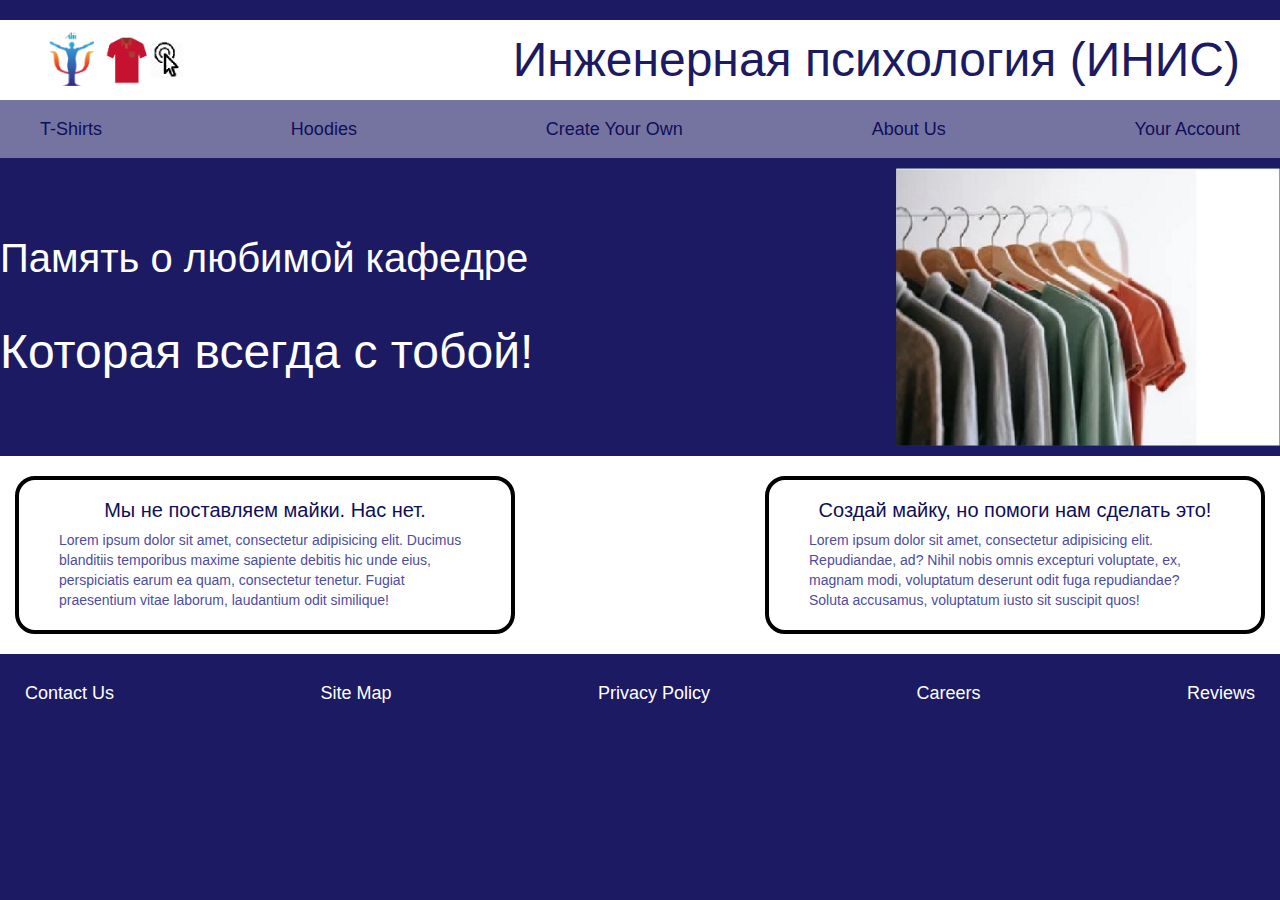
<file: index.html>
<!DOCTYPE html>
<html lang="en">
<head>
  <meta charset="utf-8">
  <meta name="viewport" content="width=device-width, initial-scale=1.0">
  <title>INIS LAB1 - Home</title>
  <link href="https://fonts.googleapis.com/css2?family=Catamaran:wght@200;500&family=Open+Sans&display=swap" rel="stylesheet">
  <link rel="stylesheet" type="text/css" href="style.css">
</head>
<body class="index">
  <div class="empty__block"></div>
  <header>
    <div class="header__content">
      <a href="index.html"><img class="header__logo" src="site_images/logo.png" alt="logo"></a>
      <div class="header__title">Инженерная психология (ИНИС)</div>
    </div>
  </header>
  <nav class="header-navbar">
    <ul class="navbar-links">
      <li class="navbar__link"><a href="products.html">T-Shirts</a></li>
      <li class="navbar__link"><a href="not_implemented.html">Hoodies</a></li>
      <li class="navbar__link"><a href="create_your_own.html">Create Your Own</a></li>
      <li class="navbar__link"><a href="not_implemented.html">About Us</a></li>
      <li class="navbar__link"><a href="not_implemented.html">Your Account</a></li>
    </ul>
  </nav>
  <main>
    <div class="about-cafedra">
      <p class="about-cafedra__first">Память о любимой кафедре</p>
      <p class="about-cafedra__second">Которая всегда с тобой!</p>
    </div>
    <img src="site_images/майки__main.png" alt="t-shirts" class="main__shirts">
  </main>
  <section class="about__us">
    <div class="comments">
      <div class="comment">
        <p class="comment__title">Мы не поставляем майки. Нас нет.</p>
        <p class="comment__text">Lorem ipsum dolor sit amet, consectetur adipisicing elit. Ducimus blanditiis temporibus maxime sapiente debitis hic unde eius, perspiciatis earum ea quam, consectetur tenetur. Fugiat praesentium vitae laborum, laudantium odit similique!</p>
      </div>
      <div class="comment">
        <p class="comment__title">Создай майку, но помоги нам сделать это!</p>
        <p class="comment__text">Lorem ipsum dolor sit amet, consectetur adipisicing elit. Repudiandae, ad? Nihil nobis omnis excepturi voluptate, ex, magnam modi, voluptatum deserunt odit fuga repudiandae? Soluta accusamus, voluptatum iusto sit suscipit quos!</p>
      </div>
    </div>
  </section> 
  <footer>
    <nav class="footer-navbar">
      <ul class="footer-links">
        <li><a href="not_implemented.html" class="footer-links__link">Contact Us</a></li>
        <li><a href="not_implemented.html" class="footer-links__link">Site Map</a></li>
        <li><a href="not_implemented.html" class="footer-links__link">Privacy Policy</a></li>
        <li><a href="not_implemented.html" class="footer-links__link">Careers</a></li>
        <li><a href="not_implemented.html" class="footer-links__link">Reviews</a></li>
      </ul>
    </nav>
  </footer>
  <script src="shirts.js"></script>
  <script src="main.js"></script>
</body>
</html>
</file>
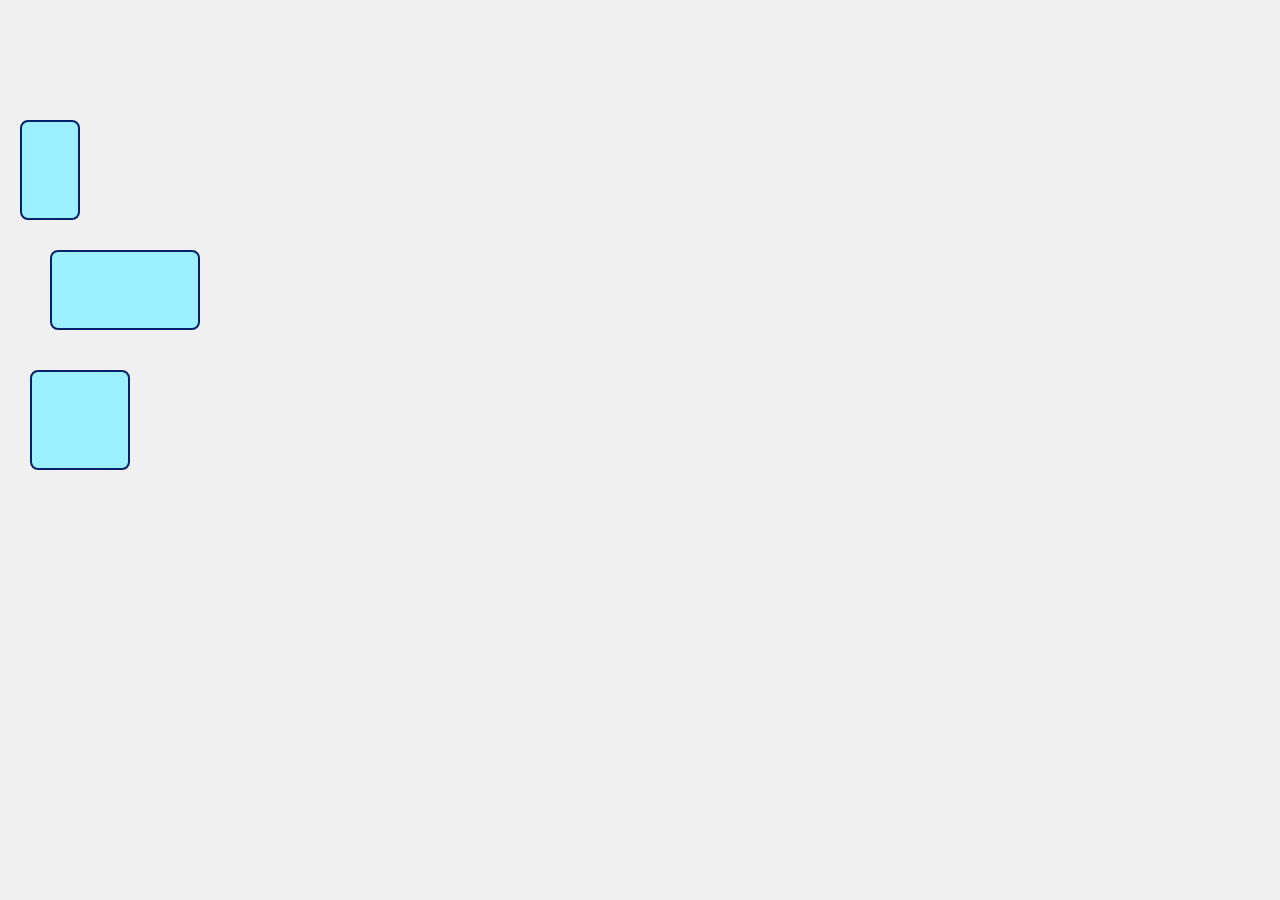
<file: create_your_own.html>
<!DOCTYPE html>
<html lang="en">
  <head>
    <meta charset="UTF-8" />
    <meta name="viewport" content="width=device-width, initial-scale=1.0, maximum-scale=1.0 user-scalable=no" />
    <!-- turn off pinch zoom https://stackoverflow.com/questions/37379694/javascript-how-to-stop-pinch-zoom-multi-touch-input-attacks -->
    <link rel="stylesheet" href="style.css" />
    <title>HW2 SSUI</title>
  </head>
  <body class="lock">
    <div id="workspace">
      <div
        class="target"
        style="top: 120px; left: 20px; width: 60px; height: 100px"
      ></div>

      <div
        class="target"
        style="top: 250px; left: 50px; width: 150px; height: 80px"
      ></div>

      <div
        class="target"
        style="top: 370px; left: 30px; width: 100px; height: 100px"
      ></div>
    </div>

    <!-- script -->
    <script defer src="input.js"></script>
  </body>
</html>
</file>
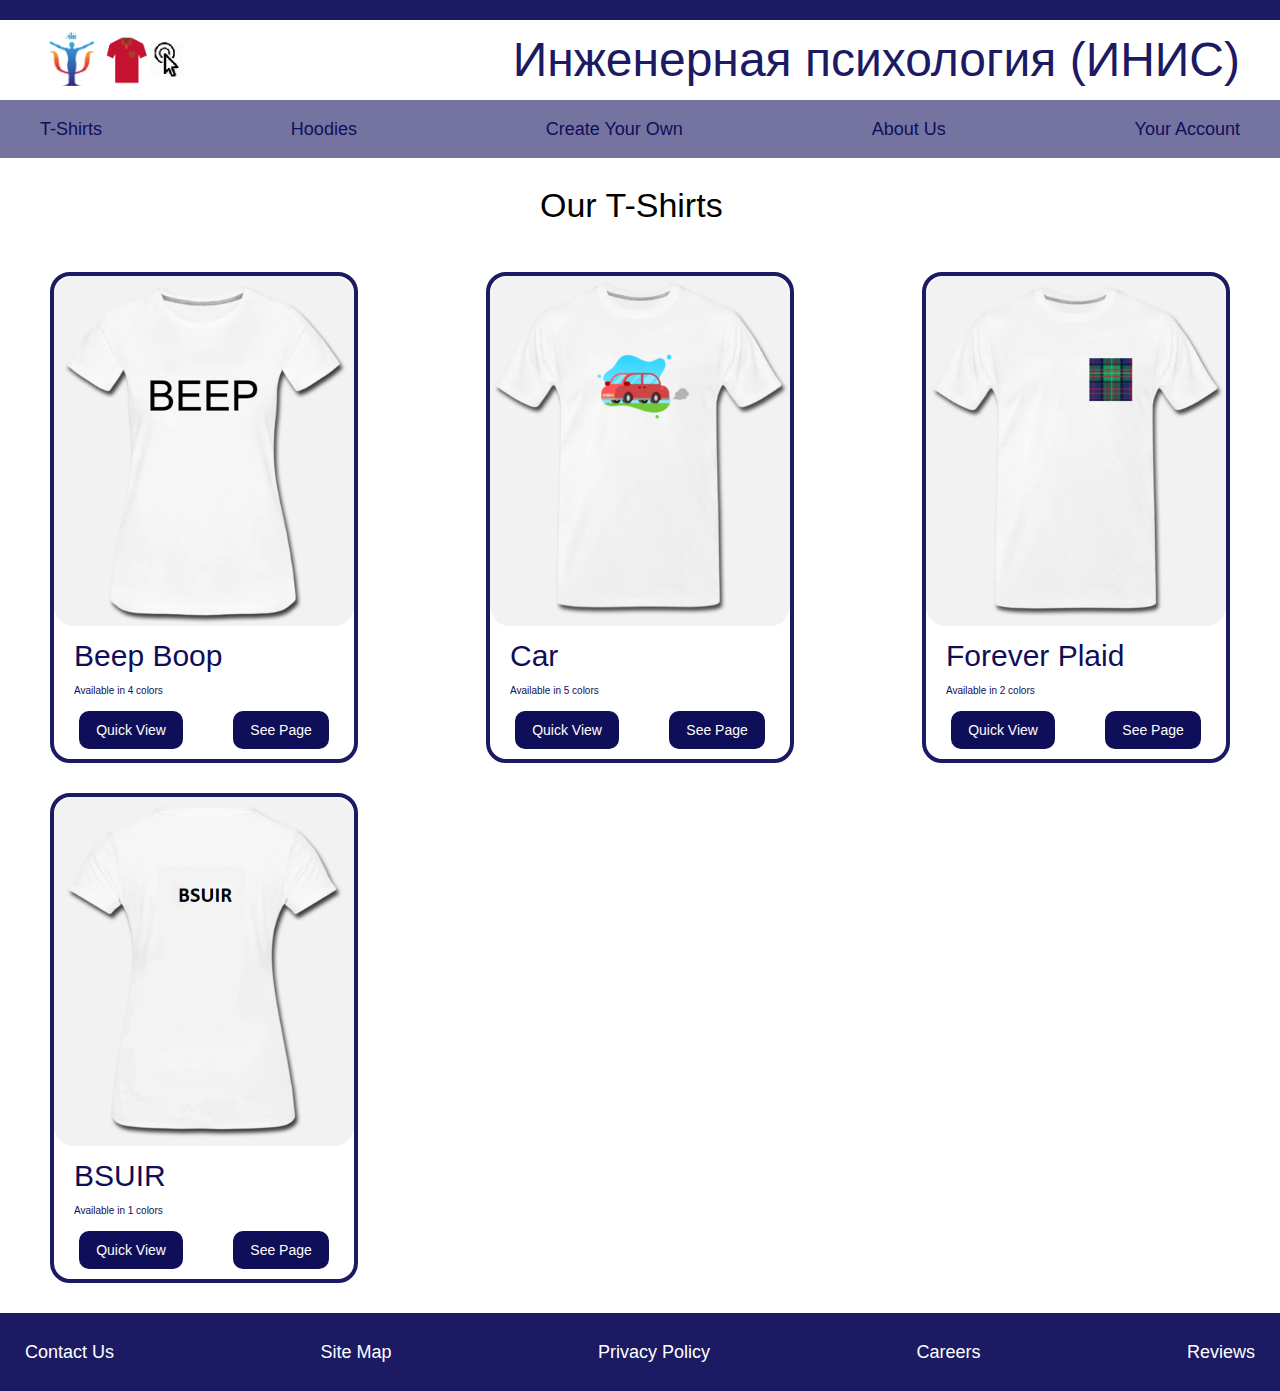
<file: products.html>
<!DOCTYPE html>
<html lang="en">
<head>
  <meta charset="utf-8">
  <meta name="viewport" content="width=device-width, initial-scale=1.0">
  <title>INIS LAB1 - Products</title>
  <link href="https://fonts.googleapis.com/css2?family=Catamaran:wght@200;500&family=Open+Sans&display=swap" rel="stylesheet">
  <link rel="stylesheet" type="text/css" href="style.css">
</head>
<body class="products">
  <div class="empty__block"></div>
  <header>
    <div class="header__content">
      <a href="index.html"><img class="header__logo" src="site_images/logo.png" alt="logo"></a>
      <div class="header__title">Инженерная психология (ИНИС)</div>
    </div>
  </header>
  <nav class="header-navbar">
    <ul class="navbar-links">
      <li class="navbar__link"><a href="products.html">T-Shirts</a></li>
      <li class="navbar__link"><a href="not_implemented.html">Hoodies</a></li>
      <li class="navbar__link"><a href="not_implemented.html">Create Your Own</a></li>
      <li class="navbar__link"><a href="not_implemented.html">About Us</a></li>
      <li class="navbar__link"><a href="not_implemented.html">Your Account</a></li>
    </ul>
  </nav>
  <main>
    <h1 class="our__shirts">Our T-Shirts</h1>
    <div class="t-shirts"></div>
  </main>
  <footer>
    <nav class="footer-navbar">
      <ul class="footer-links">
        <li><a href="not_implemented.html" class="footer-links__link">Contact Us</a></li>
        <li><a href="not_implemented.html" class="footer-links__link">Site Map</a></li>
        <li><a href="not_implemented.html" class="footer-links__link">Privacy Policy</a></li>
        <li><a href="not_implemented.html" class="footer-links__link">Careers</a></li>
        <li><a href="not_implemented.html" class="footer-links__link">Reviews</a></li>
      </ul>
    </nav>
  </footer>
  <script src="shirts.js"></script>
  <script src="main.js"></script>
</body>
</html>
</file>
<file: style.css>
*{
	padding: 0;
	margin: 0;
	border: 0;
}
*,*:before,*:after{
	-moz-box-sizing: border-box;
	-webkit-box-sizing: border-box;
	box-sizing: border-box;
}
:focus,:active{outline: none;}
a:focus,a:active{outline: none;}
nav,footer,header,aside{display: block;}
html,body{
	height: 100%;
	width: 100%;
	font-size: 100%;
	line-height: 1;
	font-size: 14px;
	-ms-text-size-adjust: 100%;
	-moz-text-size-adjust: 100%;
	-webkit-text-size-adjust: 100%;
}
input,button,textarea{font-family:inherit;}
button{background: transparent; outline: none; border: 0;}
input::-ms-clear{display: none;}
button{cursor: pointer;}
button::-moz-focus-inner {padding:0;border:0;}
a, a:visited{text-decoration: none;}
a:hover{text-decoration: none;}
ul li{list-style: none;}
img{vertical-align: top;}
h1,h2,h3,h4,h5,h6{font-size:inherit;font-weight: 400;}
/* -------------------------------------------------- */

html {
	scroll-behavior: smooth;
}

body{
	font-family: Arial, Helvetica, sans-serif;
}

.not-implemented{
	width: 100%;
	height: 490px;
	background-repeat: no-repeat;
	background-position: center;
    background-image: url('examples/lab1-not_implemented.png');
}

body.index{
    background-color: rgb(27, 26, 99);
}

.empty__block{
	height: 20px;
    background-color: rgb(27, 26, 99);
}

header{
    background-color: white;
	padding: 10px 0;
}

.header__content{
    max-width: 1200px;
    margin: 0 auto;
    display: flex;
    justify-content: space-between;
}

.header__logo{
	height: 60px;
	text-align: center;
	transition: 0.2s;
}

.header__logo:hover{
	cursor: pointer;
	transform: scale(1.1);
}

.header__title{
	font-size: 48px;
	color: rgb(27, 26, 99);
	display: flex;
	align-items: center;
}

.header-navbar{
	background-color:rgb(117, 116, 160);
	padding: 0 10px;
}

.navbar-links{
	max-width: 1200px;
	margin: 0 auto;
	display: flex;
	font-size: 18px;
	justify-content: space-between;
	padding: 20px 0;
	transition: 0.2s;
}

.navbar__link{
	position: relative;
}

.navbar__link::after{
    opacity: 0;
	content: '';
	display: block;
	position: absolute;
	transform: rotate(90deg);
	bottom: 0;
	right: 0;
	width: 2px;
	height: 80px;
	margin-right: 50%;
	margin-bottom: -40px;
	background-color: rgb(15, 14, 90);
    transition: 0.2s;
}

.navbar__link:hover.navbar__link::after{
	opacity: 1;
}

.footer-links__link{
	position: relative;
}

.footer-links__link::after{
    opacity: 0;
	content: '';
	display: block;
	position: absolute;
	transform: rotate(90deg);
	bottom: 0;
	right: 0;
	width: 2px;
	height: 80px;
	margin-right: 50%;
	margin-bottom: -40px;
	background-color: white;
    transition: 0.2s;
}

.footer-links__link:hover.footer-links__link::after{
	opacity: 1;
}

.navbar-links a{
	color: rgb(15, 14, 90);
}

.index main{
	display: flex;
	justify-content: space-between;
}

main{
	max-width: 1300px;
	margin: 0 auto;
	margin-top: 10px;
	margin-bottom: 10px;
}

.about-cafedra{
	margin: 20px 0;
	display: flex;
	flex-direction: column;
	font-size: 40px;
	color: white;
	justify-content: space-evenly;
}

.about-cafedra__second{
	font-size: 48px;
}

.main__shirts{
	width: 30%;
}

.about__us{
	background-color: white;
}

.comments{
	padding: 20px 0;
	max-width: 1250px;
	margin: 0 auto;
	display: flex;
	justify-content: space-between;
}

.comment{
	padding: 20px 40px;
	width: 40%;
	border: 4px solid black;
	border-radius: 20px;
}

.comment__title{
	text-align: center;
	font-size: 20px;
	color: rgb(15, 14, 90);
	padding-bottom: 10px;
}

.comment__text{
	color:rgb(77, 76, 163);
	line-height: 20px;
}

footer{
	background-color: rgb(27, 26, 99);
}

.footer-navbar{
	max-width: 1250px;
	margin: 0 auto;
}

.footer-links{
	padding: 0 10px;
	padding-top: 30px;
	display: flex;
	justify-content: space-between;
	padding-bottom: 30px;
}

.footer-links a{
	color: white;
	font-size: 18px;
}

/* --------------------products.html-------------------- */

.products main{
	max-width: 1200px;
	margin: 0 auto;
}

.our__shirts{
	font-size: 34px;
	width: 200px;
	margin: 0 auto;
	margin-top: 30px;
	margin-bottom: 50px;
}

.shirt__image{
	width: 300px;
}

.t-shirts{
	display: flex;
	justify-content: space-between;
	flex-wrap: wrap;
	padding: 0 10px;
}

.shirt{
	display: inline-block;
	border: 4px solid rgb(27, 26, 99);
	border-radius: 20px;
	margin-bottom: 30px;
	transition: 0.2s;
}

.shirt:hover{
	transform: scale(1.05);
}

.shirt img{
	border-radius: 20px;
}

.shirt__name{
	font-size: 30px;
	padding-left: 20px;
	padding-top: 15px;
	color: rgb(15, 14, 88);
}

.shirt__colors{
	font-size: 10px;
	padding: 15px 0 15px 20px;
	color: rgb(15, 14, 88);
}

.shirt-btns{
	display: flex;
	justify-content: space-around;
	padding-bottom: 10px;
}

.shirt-btns__btn{
	color: white;
	background-color: rgb(15, 14, 88);
	border: 2px solid rgb(15, 14, 88);
	padding: 10px 15px;
	border-radius: 10px;
	transition: .2s;
}

.shirt-btns__btn:hover{
	color: rgb(15, 14, 88);
	border: 2px solid rgb(15, 14, 88);
	background-color: white;
	padding: 10px 15px;
	border-radius: 10px;
}

.quick-view{
	background-color: rgb(101, 164, 247);
}

.content{
	max-width: 1200px;
	margin: 0 auto;
	display: flex;
	padding-top: 30px;
}

.quick-view__images img{
	width: 200px;
}
.quick-view__images{
	display: flex;
}

.quick-view__images{
	width: 430px;
	padding-bottom: 30px;
}

.quick-view__about{
	padding-top: 30px;
}

.quick-view__name{
	font-size: 28px;
	padding-bottom: 10px;
}

.quick-view__price{
	font-size: 24px;
	padding-bottom: 80px;
}

/* --------------------details.html-------------------- */

.tshirt-container{
	max-width: 1200px;
	margin: 0 auto;
	color: rgb(15, 14, 88);
}

.tshirt-header{
	margin: 80px 0 50px;
	font-size: 32px;
}

.tshirt-body{
	display: flex;
}

.tshirt__img{
	height: 350px;
	margin-right: 50px;
	margin-bottom: 80px;
}

.tshirt-about__price{
	font-size: 32px;
	margin: 20px 0 30px;
}

.tshirt-about__descr{
	font-size: 20px;
	margin-bottom: 50px;
}

.tshirt-btns-row span{
	padding-right: 10px;
}

.tshirt-btns-row{
	margin-bottom: 20px;
}

.btn_front{
	margin-right: 20px;
}

.tshirt-btns-row button{
	margin-right: 10px;
}

.tshirt-btns__white{
	background-color: #fff;
	color: rgb(15, 14, 88);
}

.tshirt-btns__white:hover{
	color: #fff;
	background-color: rgb(15, 14, 88);
}

.tshirt-btns__blue{
	background-color: rgb(43, 41, 212);
}

.tshirt-btns__blue:hover{
	color: rgb(43, 41, 212);
	background-color: #fff;
}

.tshirt-btns__green{
	background-color: rgb(24, 128, 15);
}

.tshirt-btns__green:hover{
	color: rgb(24, 128, 15);
	background-color: white;
}

.tshirt-btns__yellow{
	background-color: rgb(252, 248, 14);
	color: black;
}

.tshirt-btns__yellow:hover{
	color: rgb(252, 248, 14);
	background-color: black;
}

.tshirt-btns__red{
	background-color: rgb(248, 27, 27);
}

.tshirt-btns__red:hover{
	color: rgb(248, 27, 27);
	background-color: white;
}

.tshirt-btns__pink{
	background-color: rgb(255, 23, 205);
}

.tshirt-btns__pink:hover{
	color: rgb(255, 23, 205);
	background-color: #fff;
	color: rgba(0, 0, 0, 0.4);
}

/* --------------------create_your_own.html-------------------- */


body.lock{
	position: relative;
	background-color: rgba(0, 255, 200, 0.251);
    overflow: hidden;
}

#workspace {
	height: 100%;
	width: 100%;
	overflow: hidden;
	position: relative;
	background-color: rgb(240, 240, 240);
}

.target {
	position: absolute;
	border: 2px solid #052168;
	background-color: #9cf0ff;
	border-radius: 8px;
	transition: background-color 0.2s linear, border-color 0.2s linear;
}

.target__active {
	background-color: #052168;
	border-color: #2329e8;
}
</file>
